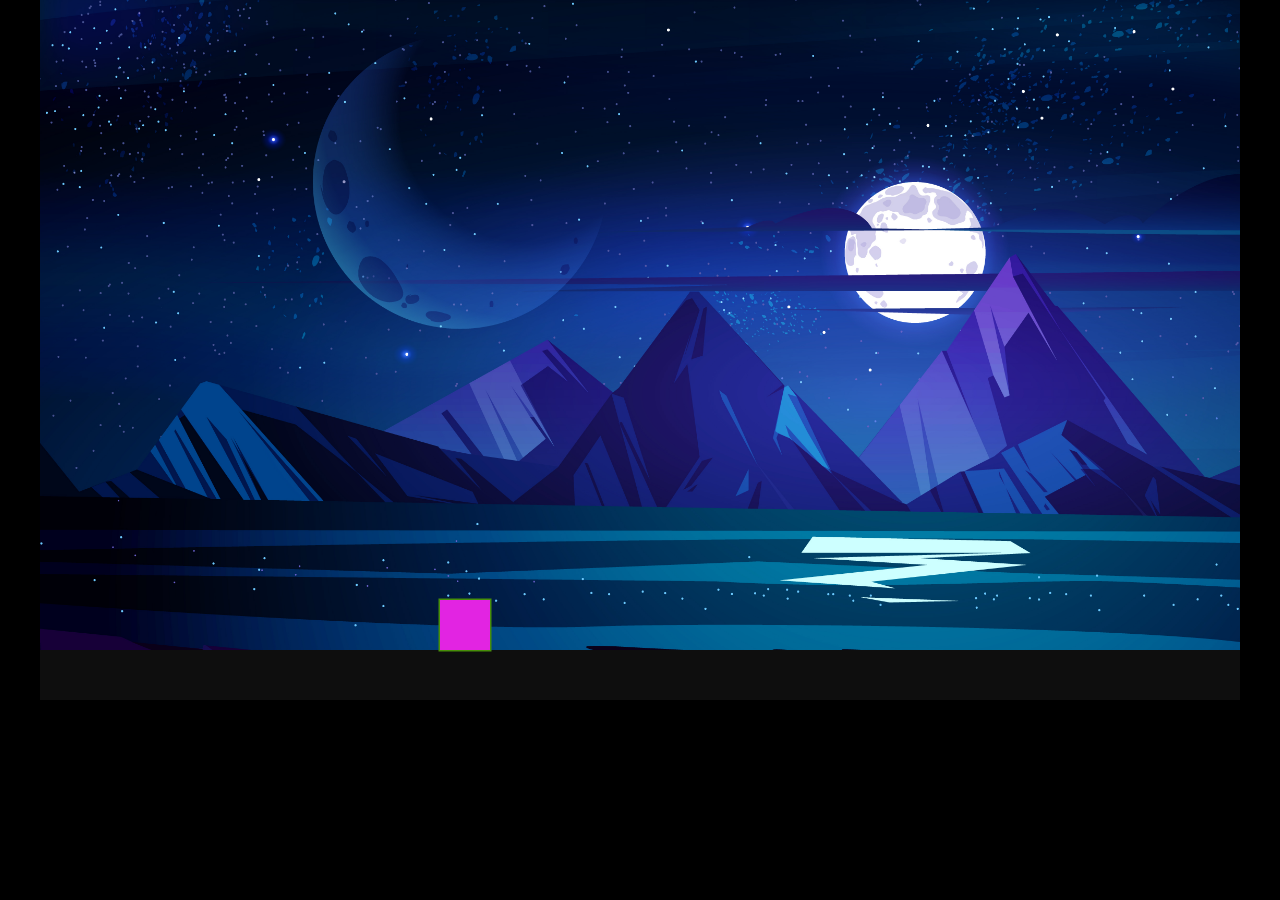
<file: index.html>
<!DOCTYPE html>
<html lang="en">
<head>
    <meta charset="UTF-8">
    <meta name="viewport" content="width=device-width, initial-scale=1.0">
    <title>canvas learning</title>
    <link rel="stylesheet" href="canvas.css">
</head>
<body>
    <div id="gameContainer">
        <canvas id="mycanvas" style="background-color: gray; background: url('./assest/night_image.jpg'); background-size: cover;"></canvas>
        <button id="restartBtn" style="display: none;">Restart</button>

        <div class="buttons">
            <div class="movement">
                <button id="leftbtn">left</button>
                <button id="rightbtn">right</button>
            </div>
            <div class="jump">
                <button id="jumpbtn">jump</button>
            </div>
        </div>
    </div>
    <script type="module" src="canvas.js"></script>
</body>
</html>
</file>
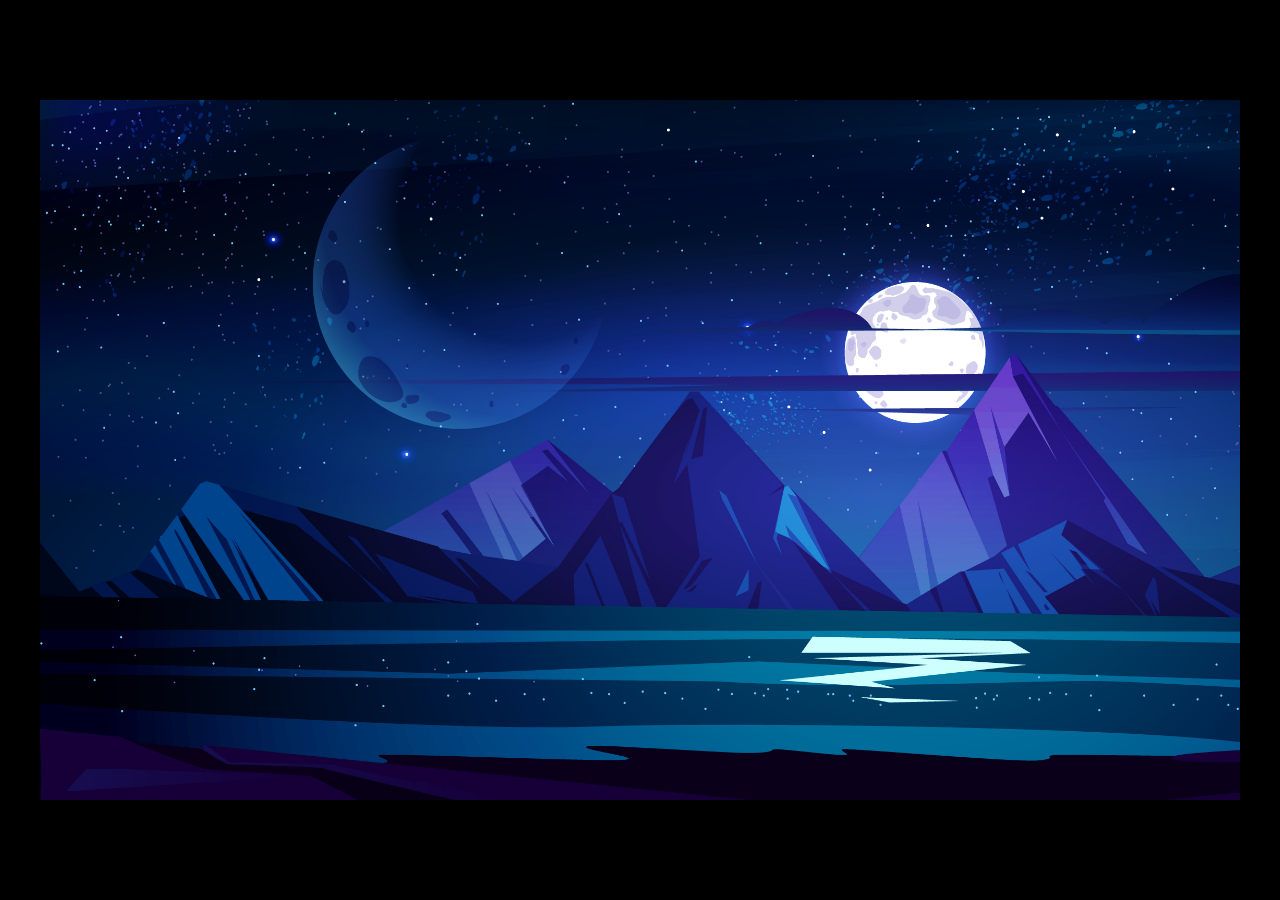
<file: canvas.html>
<!DOCTYPE html>
<html lang="en">
<head>
    <meta charset="UTF-8">
    <meta name="viewport" content="width=device-width, initial-scale=1.0">
    <title>canvas learning</title>
    <link rel="stylesheet" href="canvas.css">
</head>
<body>
    <!-- <button id="clearBtn">Clear Canvas</button> -->
    <canvas id="mycanvas" height="700" width="1200" style="background-color: gray; background: url('./assest/night_image.jpg'); background-size: cover;"></canvas>
    <script type="module" src="canvas.js"></script>
</body>
</html>
</file>
<file: canvas.css>
* {
  margin: 0;
  padding: 0;
  box-sizing: border-box;
}

html, body {
  width: 100%;
  height: 100%;
  overflow: hidden;
}

body {
  display: flex;
  justify-content: center;
  align-items: center;
  background-color: black;
}

#gameContainer {
  position: relative;
  width: 100%;
  height: 100%;
  overflow: hidden;
}

#mycanvas {
  margin: auto;
  display: block;
  background-color: gray;
  background-size: cover;
}

#restartBtn {
  position: absolute;
  top: 55%;
  left: 55%;
  transform: translate(-50%, -50%);
  padding: 12px 24px;
  font-size: 18px;
  font-weight: bold;
  background-color: #ff4d4f;
  color: white;
  border: none;
  border-radius: 8px;
  cursor: pointer;
  display: none;
  box-shadow: 0 4px 10px rgba(0,0,0,0.2);
  transition: 0.2s ease-in-out;
}

#restartBtn:hover {
  background-color: #e03c3f;
}

.movement{
  transform: rotate(90deg);
  position: fixed;
  left:-12%;
  top: 80px;
}

.jump{
  transform: rotate(90deg);
  position: fixed;
  left:-1%;
  bottom: 80px;
}
.movement button,.jump button{
  width: 80px;
  height: 25px;
  user-select: none;
}
</file>
